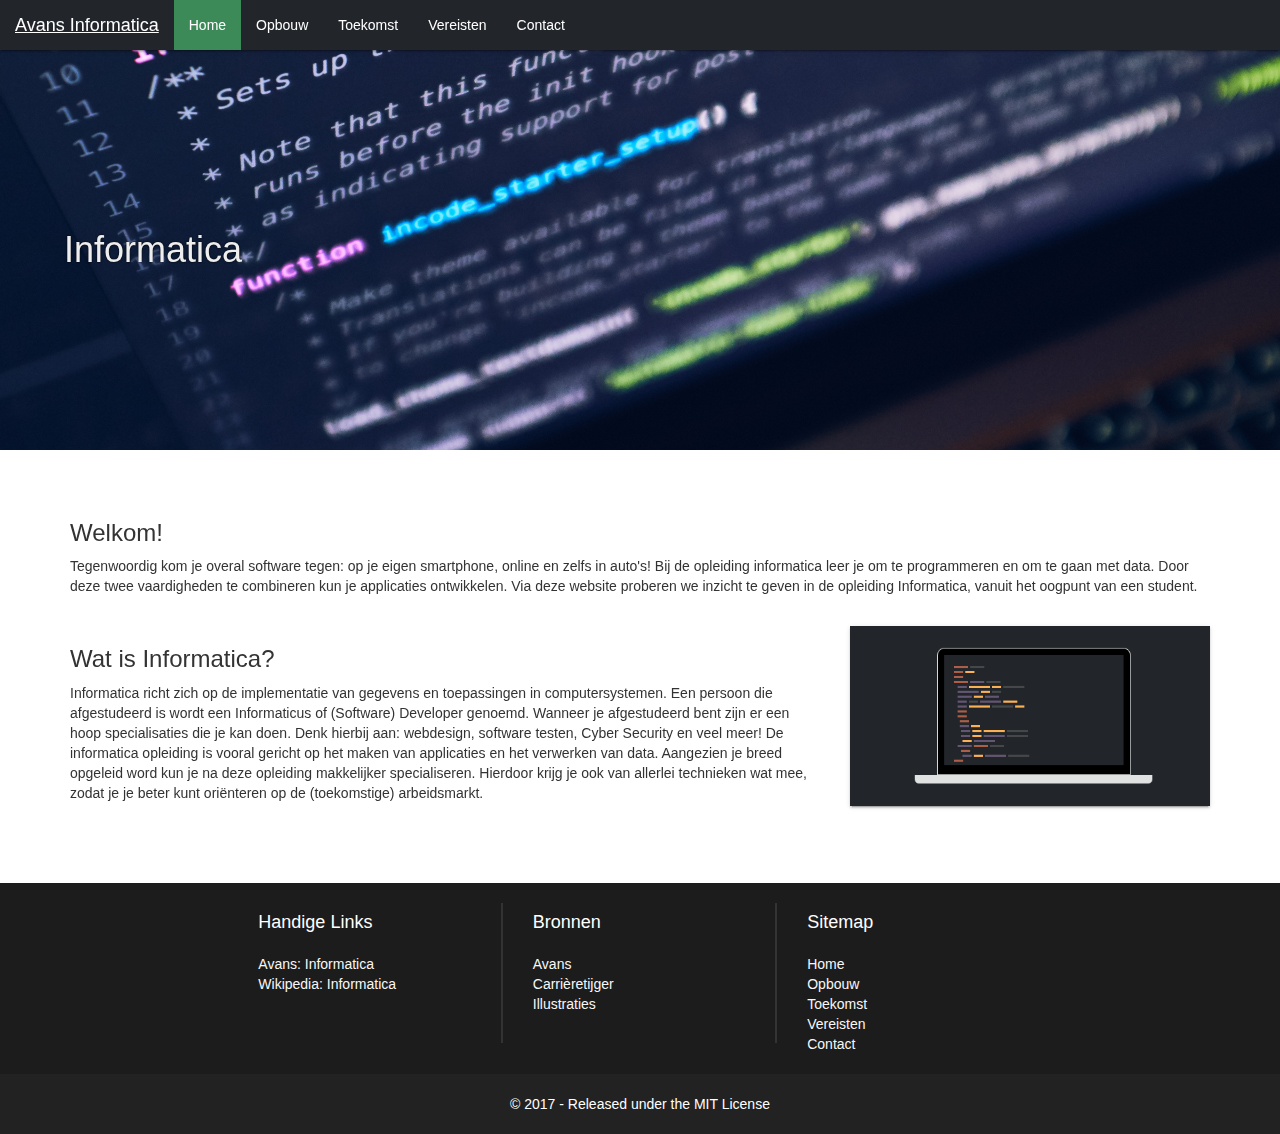
<file: index.html>
<!DOCTYPE html>
<html lang="nl">

<head>

	<!-- Meta Tags -->
	<title>Home</title>
	<meta name="viewport" content="width=device-width, initial-scale=1">

	<!-- Stylesheets -->
	<link rel="stylesheet" type="text/css" href="css/bootstrap.min.css">
	<link rel="stylesheet" type="text/css" href="css/style.css">
	<link rel="stylesheet" href="css/lightbox.css" rel="stylesheet">

</head>

<body>

	<!-- Navigation Bar -->
	<nav class="navbar navbar-default navbar-fixed-top">
		<div class="container-fluid">

			<div class="navbar-header">
				<button type="button" class="navbar-toggle collapsed" data-toggle="collapse" data-target="#mobile-nav" aria-expanded="false">
					 <span class="sr-only">Toggle navigation</span>
					 <span class="icon-bar"></span>
					 <span class="icon-bar"></span>
					 <span class="icon-bar"></span>
				 </button>
				<a class="navbar-brand" href="index.html">Avans Informatica</a>
			</div>

			<div class="collapse navbar-collapse" id="mobile-nav">
				<ul class="nav navbar-nav">
					<li class="active"><a href="index.html">Home</a></li>
					<li><a href="opbouw.html">Opbouw</a></li>
					<li><a href="toekomst.html">Toekomst</a></li>
					<li><a href="vereisten.html">Vereisten</a></li>
					<li><a href="contact.html">Contact</a></li>
				</ul>
			</div>

		</div>
	</nav>

	<!-- Main Website -->
	<main>

		<!-- Banner -->
		<header class="banner">
			<span class="background"></span>
			<h1>Informatica</h1>
		</header>

		<div class="container">
			<div class="row">
				<div class="col-lg-12 col-md-12 col-xs-12">
					<h3>Welkom!</h3>
					<p>
						Tegenwoordig kom je overal software tegen: op je eigen smartphone, online en zelfs in auto's! Bij de opleiding informatica leer je om te programmeren en om te gaan met data. Door deze twee vaardigheden te combineren kun je applicaties ontwikkelen.
						Via deze website proberen we inzicht te geven in de opleiding Informatica, vanuit het oogpunt van een student.
					</p>
				</div>
			</div>

			<div class="row">
				<div class="col-lg-8 col-md-8 col-sm-12">
					<h3>Wat is Informatica?</h3>
					<p>
						Informatica richt zich op de implementatie van gegevens en toepassingen in computersystemen. Een persoon die afgestudeerd is wordt een Informaticus of (Software) Developer genoemd. Wanneer je afgestudeerd bent zijn er een hoop
						specialisaties die je kan doen. Denk hierbij aan: webdesign, software testen, Cyber Security en veel meer!
						De informatica opleiding is vooral gericht op het maken van applicaties en het verwerken van data.
						Aangezien je breed opgeleid word kun je na deze opleiding makkelijker specialiseren. Hierdoor krijg je ook van allerlei technieken wat mee, zodat je je beter kunt  oriënteren op de (toekomstige) arbeidsmarkt.
					</p>
				</div>
				<div class="col-lg-4 col-md-4 col-sm-12">
					<a href="img/laptop-code.png" data-lightbox="image-home">
						<img src="img/laptop-code.png" class="img-responsive center-block light-shadow" alt="Laptop">
					</a>
				</div>
			</div>

		</div>
	</main>

	<!-- Footer -->
	<footer>
		<div class="footer-top">
			<div class="container-fluid">
				<div class="row">
					<div class=" col-lg-8 col-lg-offset-2">
						<div class="col-sm-4">
							<div class="footer-col-item">
								<h4>Handige Links</h4>
								<ul>
									<li><a href="http://www.avans.nl/opleidingen/opleidingzoeker/informatica-breda-voltijd-bachelor/introductie">Avans: Informatica</a></li>
									<li><a href="https://nl.wikipedia.org/wiki/Informatica">Wikipedia: Informatica</a></li>
								</ul>
							</div>
						</div>
						<div class="col-sm-4">
							<div class="footer-col-item">
								<h4>Bronnen</h4>
								<ul>
									<li><a href="http://avans.nl" target="_blank">Avans</a></li>
									<li><a href="http://www.carrieretijger.nl/opleiding/techniek/ict/informatica" target="_blank">Carri&egrave;retijger</a></li>
									<li><a href="https://codepen.io/marc0tjevp/pens/public/" target="_blank">Illustraties</a></li>
								</ul>
							</div>
						</div>
						<div class="col-sm-4">
							<div class="footer-col-item">
								<h4>Sitemap</h4>
								<ul>
									<li><a href="index.html">Home</a></li>
									<li><a href="opbouw.html">Opbouw</a></li>
									<li><a href="toekomst.html">Toekomst</a></li>
									<li><a href="vereisten.html">Vereisten</a></li>
									<li><a href="contact.html">Contact</a></li>
								</ul>
							</div>
						</div>
					</div>
				</div>
			</div>
		</div>
		<div class="footer-bottom">
			<div class="copyright-tag">&copy; 2017 - Released under the <a href="LICENSE">MIT License</a></div>
		</div>
	</footer>

	<!-- Javascript -->
	<script src="js/jquery.js"></script>
	<script src="js/bootstrap.min.js"></script>
	<script src="js/init.js"></script>
	<script src="js/lightbox.js"></script>

</body>

</html>
</file>
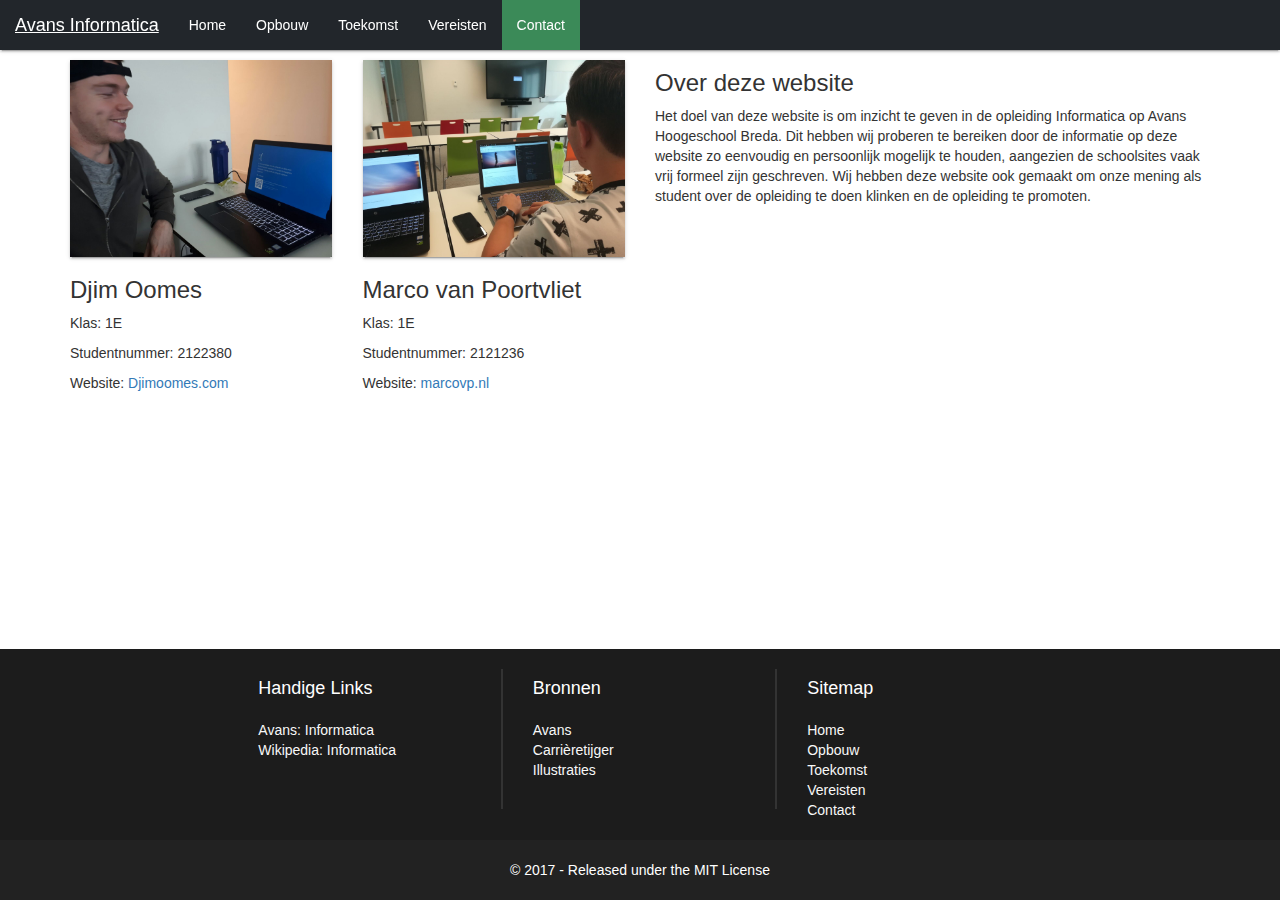
<file: contact.html>
<!DOCTYPE html>
<html lang="nl">

<head>

	<!-- Meta Tags -->
	<title>Contact</title>
	<meta name="viewport" content="width=device-width, initial-scale=1">

	<!-- Stylesheets -->
	<link rel="stylesheet" type="text/css" href="css/bootstrap.min.css">
	<link rel="stylesheet" type="text/css" href="css/style.css">
	<link href="css/lightbox.css" rel="stylesheet">

</head>

<body>

	<!-- Navigation Bar -->
	<nav class="navbar navbar-default navbar-fixed-top">
		<div class="container-fluid">

			<div class="navbar-header">
				<button type="button" class="navbar-toggle collapsed" data-toggle="collapse" data-target="#mobile-nav" aria-expanded="false">
            <span class="sr-only">Toggle navigation</span>
            <span class="icon-bar"></span>
            <span class="icon-bar"></span>
            <span class="icon-bar"></span>
          </button>
				<a class="navbar-brand" href="index.html">Avans Informatica</a>
			</div>

			<div class="collapse navbar-collapse" id="mobile-nav">
				<ul class="nav navbar-nav">
					<li><a href="index.html">Home</a></li>
					<li><a href="opbouw.html">Opbouw</a></li>
					<li><a href="toekomst.html">Toekomst</a></li>
					<li><a href="vereisten.html">Vereisten</a></li>
					<li class="active"><a href="contact.html">Contact</a></li>
				</ul>
			</div>

		</div>
	</nav>

	<!-- Main Website -->
	<main>
		<div class="container">

			<div class="row">
				<div class="col-lg-3 col-md-3 col-xs-6">
					<a href="img/djim.jpeg" data-lightbox="image-contact">
						<img src="img/djim.jpeg" class="img-responsive img-contact light-shadow" alt="Djim Oomes">
					</a>
					<h3>Djim Oomes</h3>
					<p>Klas: 1E </p>
					<p>Studentnummer: 2122380</p>
					<p>Website: <a href="http://djimoomes.com">Djimoomes.com</a></p>
				</div>

				<div class="col-lg-3 col-md-3 col-xs-6">
					<a href="img/marco.jpg" data-lightbox="image-contact">
						<img src="img/marco.jpg" class="img-responsive img-contact light-shadow" alt="Marco van Poortvliet">
					</a>
					<h3>Marco van Poortvliet</h3>
					<p>Klas: 1E </p>
					<p>Studentnummer: 2121236</p>
					<p>Website: <a href="https://marcovp.nl">marcovp.nl</a></p>
				</div>

				<div class="col-lg-6 col-md-6 col-xs-12">
					<h3>Over deze website</h3>
					<p>
						Het doel van deze website is om inzicht te geven in de opleiding Informatica op Avans Hoogeschool Breda.
						Dit hebben wij proberen te bereiken door de informatie op deze website zo eenvoudig en persoonlijk mogelijk te houden, aangezien de schoolsites vaak vrij formeel zijn geschreven.
						Wij hebben deze website ook gemaakt om onze mening als student over de opleiding te doen klinken en de opleiding te promoten.
					</p>
				</div>

			</div>

		</div>
	</main>

	<!-- Footer -->
	<footer>
		<div class="footer-top">
			<div class="container-fluid">
				<div class="row">
					<div class=" col-lg-8 col-lg-offset-2">
						<div class="col-sm-4">
							<div class="footer-col-item">
								<h4>Handige Links</h4>
								<ul>
									<li><a href="http://www.avans.nl/opleidingen/opleidingzoeker/informatica-breda-voltijd-bachelor/introductie">Avans: Informatica</a></li>
									<li><a href="https://nl.wikipedia.org/wiki/Informatica">Wikipedia: Informatica</a></li>
								</ul>
							</div>
						</div>
						<div class="col-sm-4">
							<div class="footer-col-item">
								<h4>Bronnen</h4>
								<ul>
									<li><a href="http://avans.nl" target="_blank">Avans</a></li>
									<li><a href="http://www.carrieretijger.nl/opleiding/techniek/ict/informatica" target="_blank">Carri&egrave;retijger</a></li>
									<li><a href="https://codepen.io/marc0tjevp/pens/public/" target="_blank">Illustraties</a></li>
								</ul>
							</div>
						</div>
						<div class="col-sm-4">
							<div class="footer-col-item">
								<h4>Sitemap</h4>
								<ul>
									<li><a href="index.html">Home</a></li>
									<li><a href="opbouw.html">Opbouw</a></li>
									<li><a href="toekomst.html">Toekomst</a></li>
									<li><a href="vereisten.html">Vereisten</a></li>
									<li><a href="contact.html">Contact</a></li>
								</ul>
							</div>
						</div>
					</div>
				</div>
			</div>
		</div>
		<div class="footer-bottom">
			<div class="copyright-tag">&copy; 2017 - Released under the <a href="LICENSE">MIT License</a></div>
		</div>
	</footer>

	<!-- Javascript -->
	<script src="js/jquery.js"></script>
	<script src="js/bootstrap.min.js"></script>
	<script src="js/lightbox.js"></script>

</body>

</html>
</file>
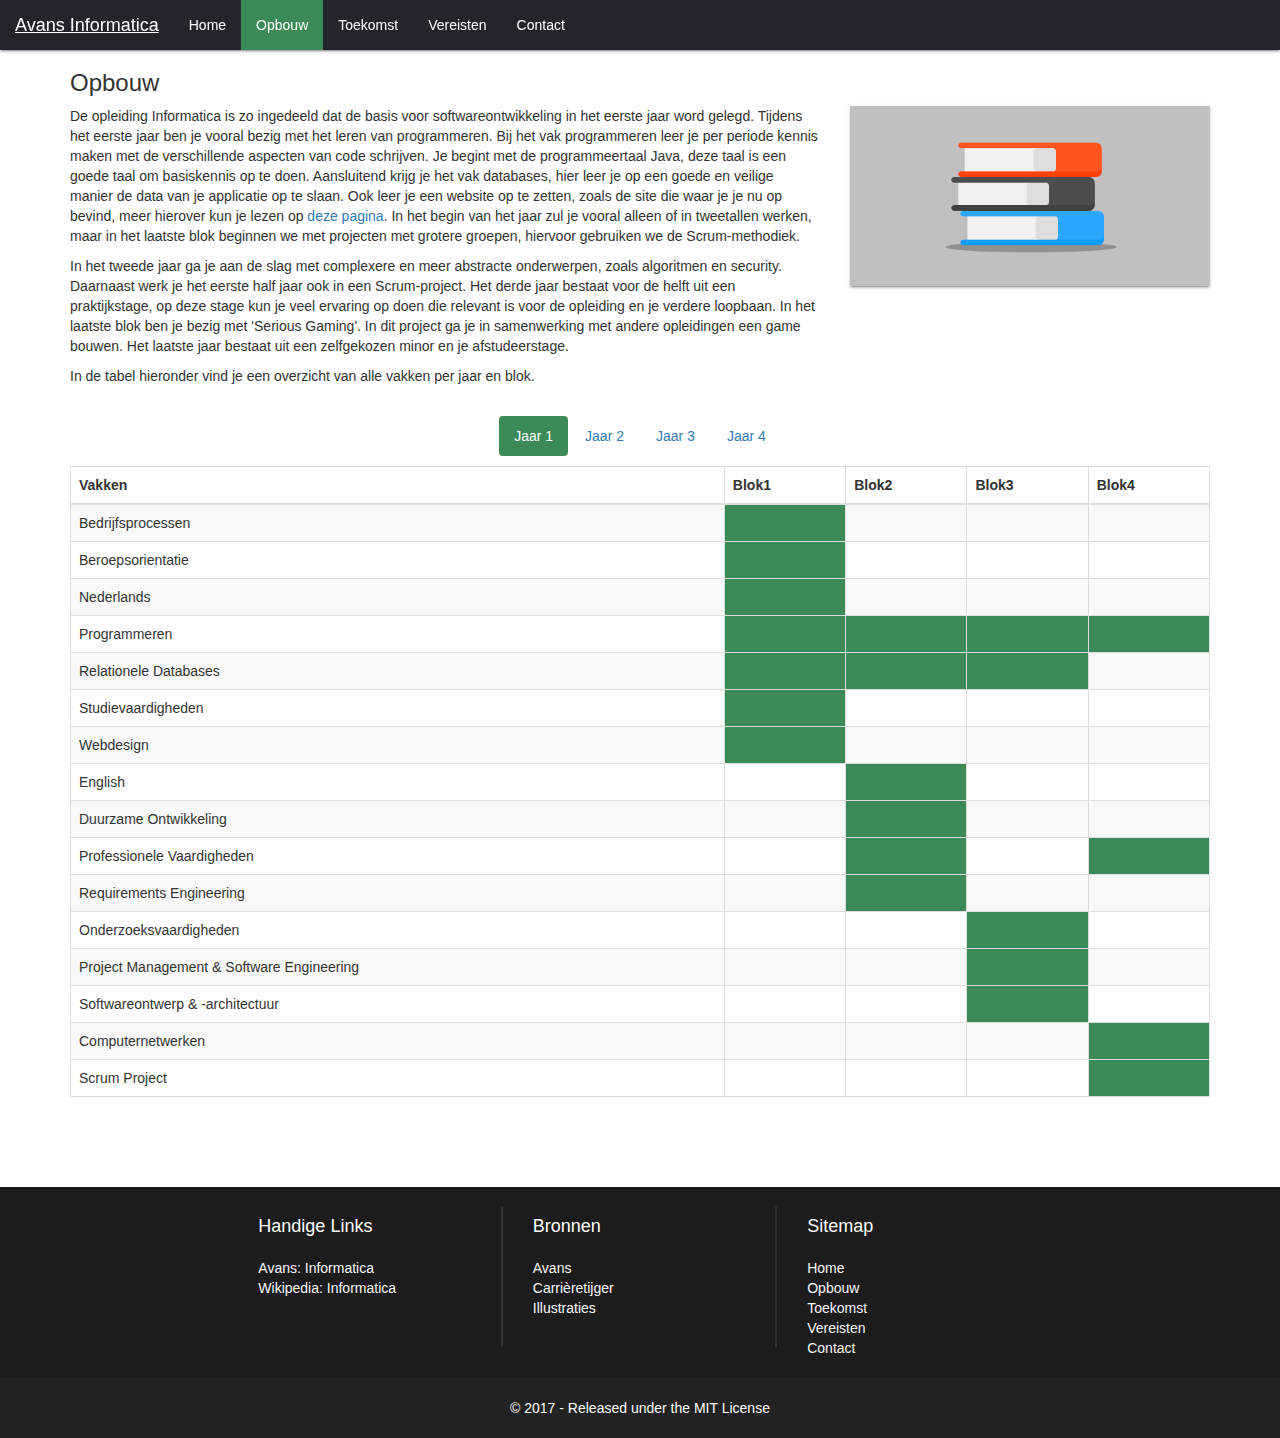
<file: opbouw.html>
<!DOCTYPE html>
<html lang="nl">

<head>

	<!-- Meta Tags -->
	<title>Opbouw</title>
	<meta name="viewport" content="width=device-width, initial-scale=1">

	<!-- Stylesheets -->
	<link rel="stylesheet" type="text/css" href="css/bootstrap.min.css">
	<link rel="stylesheet" type="text/css" href="css/style.css">
	<link href="css/lightbox.css" rel="stylesheet">

</head>

<body>

	<!-- Navigation Bar -->
	<nav class="navbar navbar-default navbar-fixed-top">
		<div class="container-fluid">

			<div class="navbar-header">
				<button type="button" class="navbar-toggle collapsed" data-toggle="collapse" data-target="#mobile-nav" aria-expanded="false">
            <span class="sr-only">Toggle navigation</span>
            <span class="icon-bar"></span>
            <span class="icon-bar"></span>
            <span class="icon-bar"></span>
          </button>
				<a class="navbar-brand" href="index.html">Avans Informatica</a>
			</div>

			<div class="collapse navbar-collapse" id="mobile-nav">
				<ul class="nav navbar-nav">
					<li><a href="index.html">Home</a></li>
					<li class="active"><a href="opbouw.html">Opbouw</a></li>
					<li><a href="toekomst.html">Toekomst</a></li>
					<li><a href="vereisten.html">Vereisten</a></li>
					<li><a href="contact.html">Contact</a></li>
				</ul>

			</div>
		</div>
	</nav>

	<!-- Main Website -->
	<main>
		<div class="container">

			<div class="row">

				<div class="col-lg-12 col-md-12 col-sm-12">
					<h3>Opbouw</h3>
				</div>

				<div class="col-lg-8 col-md-8 col-sm-12">
					<p>
						De opleiding Informatica is zo ingedeeld dat de basis voor softwareontwikkeling in het eerste jaar word gelegd. Tijdens het eerste jaar ben je vooral bezig met het leren van programmeren. Bij het vak programmeren leer je per periode kennis maken met de
						verschillende aspecten van code schrijven. Je begint met de programmeertaal Java, deze taal is een goede taal om basiskennis op te doen. Aansluitend krijg je het vak databases, hier leer je op een goede en veilige manier de data van je applicatie
						op te slaan. Ook leer je een website op te zetten, zoals de site die waar je je nu op bevind, meer hierover kun je lezen op <a href="contact.html">deze pagina</a>. In het begin van het jaar zul je vooral alleen of in tweetallen werken, maar
						in het laatste blok beginnen we met projecten met grotere groepen, hiervoor gebruiken we de Scrum-methodiek.
					</p>
					<p>
						In het tweede jaar ga je aan de slag met complexere en meer abstracte onderwerpen, zoals algoritmen en security. Daarnaast werk je het eerste half jaar ook in een Scrum-project. Het derde jaar bestaat voor de helft uit een praktijkstage, op deze stage
						kun je veel ervaring op doen die relevant is voor de opleiding en je verdere loopbaan. In het laatste blok ben je bezig met 'Serious Gaming'. In dit project ga je in samenwerking met andere opleidingen een game bouwen. Het laatste jaar bestaat uit
						een zelfgekozen minor en je afstudeerstage.
					</p>
					<p>
						In de tabel hieronder vind je een overzicht van alle vakken per jaar en blok.
					</p>
				</div>

				<div class="col-lg-4 col-md-4 col-sm-12">
					<a href="img/books.png" data-lightbox="image-home">
						<img src="img/books.png" class="img-responsive center-block light-shadow" alt="Boeken">
					</a>
				</div>

			</div>

			<div class="row">
					<div class="col-lg-12 col-md-12 col-sm-12">
						<ul class="nav nav-pills center-pills">
							<li class="active"><a data-toggle="pill" href="#year1">Jaar 1</a></li>
							<li><a data-toggle="pill" href="#year2">Jaar 2</a></li>
							<li><a data-toggle="pill" href="#year3">Jaar 3</a></li>
							<li><a data-toggle="pill" href="#year4">Jaar 4</a></li>
						</ul>
					</div>

					<div class="col-lg-12 col-md-12 col-sm-12">
						<div class="tab-content">
							<div id="year1" class="tab-pane fade in active">
								<table class="table table-bordered table-striped">
									<thead>
										<tr>
											<th>Vakken</th>
											<th>Blok1</th>
											<th>Blok2</th>
											<th>Blok3</th>
											<th>Blok4</th>
										</tr>
									</thead>
									<tbody>
										<tr>
											<td>Bedrijfsprocessen</td>
											<td bgcolor="#3b8a58"></td>
											<td></td>
											<td></td>
											<td></td>
										</tr>
										<tr>
											<td>Beroepsorientatie</td>
											<td bgcolor="#3b8a58"></td>
											<td></td>
											<td></td>
											<td></td>
										</tr>
										<tr>
											<td>Nederlands</td>
											<td bgcolor="#3b8a58"></td>
											<td></td>
											<td></td>
											<td></td>
										</tr>
										<tr>
											<td>Programmeren</td>
											<td bgcolor="#3b8a58"></td>
											<td bgcolor="#3b8a58"></td>
											<td bgcolor="#3b8a58"></td>
											<td bgcolor="#3b8a58"></td>
										</tr>
										<tr>
											<td>Relationele Databases</td>
											<td bgcolor="#3b8a58"></td>
											<td bgcolor="#3b8a58"></td>
											<td bgcolor="#3b8a58"></td>
											<td></td>
										</tr>
										<tr>
											<td>Studievaardigheden</td>
											<td bgcolor="#3b8a58"></td>
											<td></td>
											<td></td>
											<td></td>
										</tr>
										<tr>
											<td>Webdesign</td>
											<td bgcolor="#3b8a58"></td>
											<td></td>
											<td></td>
											<td></td>
										</tr>
										<tr>
											<td>English</td>
											<td></td>
											<td bgcolor="#3b8a58"></td>
											<td></td>
											<td></td>
										</tr>
										<tr>
											<td>Duurzame Ontwikkeling</td>
											<td></td>
											<td bgcolor="#3b8a58"></td>
											<td></td>
											<td></td>
										</tr>
										<tr>
											<td>Professionele Vaardigheden</td>
											<td></td>
											<td bgcolor="#3b8a58"></td>
											<td></td>
											<td bgcolor="#3b8a58"></td>
										</tr>
										<tr>
											<td>Requirements Engineering</td>
											<td></td>
											<td bgcolor="#3b8a58"></td>
											<td></td>
											<td></td>
										</tr>
										<tr>
											<td>Onderzoeksvaardigheden</td>
											<td></td>
											<td></td>
											<td bgcolor="#3b8a58"></td>
											<td></td>
										</tr>
										<tr>
											<td>Project Management &amp; Software Engineering</td>
											<td></td>
											<td></td>
											<td bgcolor="#3b8a58"></td>
											<td></td>
										</tr>
										<tr>
											<td>Softwareontwerp &amp; -architectuur</td>
											<td></td>
											<td></td>
											<td bgcolor="#3b8a58"></td>
											<td></td>
										</tr>
										<tr>
											<td>Computernetwerken</td>
											<td></td>
											<td></td>
											<td></td>
											<td bgcolor="#3b8a58"></td>
										</tr>
										<tr>
											<td>Scrum Project</td>
											<td></td>
											<td></td>
											<td></td>
											<td bgcolor="#3b8a58"></td>
										</tr>
									</tbody>
								</table>
							</div>
							<div id="year2" class="tab-pane fade">
								<table class="table table-bordered table-striped">
									<thead>
										<tr>
											<th>Vakken</th>
											<th>Blok1</th>
											<th>Blok2</th>
											<th>Blok3</th>
											<th>Blok4</th>
										</tr>
									</thead>
									<tbody>
										<tr>
											<td>User Experience</td>
											<td bgcolor="#3b8a58"></td>
											<td></td>
											<td></td>
											<td></td>
										</tr>
										<tr>
											<td>Scrum Project</td>
											<td bgcolor="#3b8a58"></td>
											<td bgcolor="#3b8a58"></td>
											<td></td>
											<td></td>
										</tr>
										<tr>
											<td>Server-side webdevelopment(ASP.net)</td>
											<td bgcolor="#3b8a58"></td>
											<td></td>
											<td></td>
											<td></td>
										</tr>
										<tr>
											<td>Algoritmen &amp; Datastructuren</td>
											<td></td>
											<td bgcolor="#3b8a58"></td>
											<td></td>
											<td></td>
										</tr>
										<tr>
											<td>Client-side webdevelopment (javascript)</td>
											<td></td>
											<td bgcolor="#3b8a58"></td>
											<td></td>
											<td></td>
										</tr>
										<tr>
											<td>Big data/Machine learning</td>
											<td></td>
											<td></td>
											<td bgcolor="#3b8a58"></td>
											<td></td>
										</tr>
										<tr>
											<td>Business intelligence</td>
											<td></td>
											<td></td>
											<td bgcolor="#3b8a58"></td>
											<td></td>
										</tr>
										<tr>
											<td>Security</td>
											<td></td>
											<td></td>
											<td></td>
											<td bgcolor="#3b8a58"></td>
										</tr>
										<tr>
											<td>Computernetwerken</td>
											<td></td>
											<td></td>
											<td></td>
											<td bgcolor="#3b8a58"></td>
										</tr>
										<tr>
											<td>Professionele vaardigheden</td>
											<td></td>
											<td></td>
											<td></td>
											<td bgcolor="#3b8a58"></td>
										</tr>
									</tbody>
								</table>
							</div>
							<div id="year3" class="tab-pane fade">
								<table class="table table-bordered table-striped">
									<thead>
										<tr>
											<th>Vakken</th>
											<th>Blok1</th>
											<th>Blok2</th>
											<th>Blok3</th>
											<th>Blok4</th>
										</tr>
									</thead>
									<tbody>
										<tr>
											<td>Praktijkstage</td>
											<td bgcolor="#3b8a58"></td>
											<td bgcolor="#3b8a58"></td>
											<td></td>
											<td></td>
										</tr>
										<tr>
											<td>Professionele vaardigheden</td>
											<td></td>
											<td></td>
											<td bgcolor="#3b8a58"></td>
											<td></td>
										</tr>
										<tr>
											<td>Security</td>
											<td></td>
											<td></td>
											<td bgcolor="#3b8a58"></td>
											<td></td>
										</tr>
										<tr>
											<td>Software architectuur</td>
											<td></td>
											<td></td>
											<td bgcolor="#3b8a58"></td>
											<td></td>
										</tr>
										<tr>
											<td>Artificial intelligence</td>
											<td></td>
											<td></td>
											<td></td>
											<td bgcolor="#3b8a58"></td>
										</tr>
										<tr>
											<td>Serious Gaming</td>
											<td></td>
											<td></td>
											<td></td>
											<td bgcolor="#3b8a58"></td>
										</tr>
										<tr>
											<td>Solution architecture</td>
											<td></td>
											<td></td>
											<td></td>
											<td bgcolor="#3b8a58"></td>
										</tr>
										<tr>
											<td>User Experience</td>
											<td></td>
											<td></td>
											<td></td>
											<td bgcolor="#3b8a58"></td>
										</tr>
									</tbody>
								</table>
							</div>
							<div id="year4" class="tab-pane fade">
								<table class="table table-bordered table-striped">
									<thead>
										<tr>
											<th>Vakken</th>
											<th>Blok1</th>
											<th>Blok2</th>
											<th>Blok3</th>
											<th>Blok4</th>
										</tr>
									</thead>
									<tbody>
										<tr>
											<td>Minor</td>
											<td bgcolor="#3b8a58"></td>
											<td bgcolor="#3b8a58"></td>
											<td></td>
											<td></td>
										</tr>
										<tr>
											<td>Afstudeer Stage</td>
											<td></td>
											<td></td>
											<td bgcolor="#3b8a58"></td>
											<td bgcolor="#3b8a58"></td>
										</tr>
									</tbody>
								</table>
							</div>
						</div>
					</div>
				</div>
			</div>
		</div>
	</main>

	<!-- Footer -->
	<footer>
		<div class="footer-top">
			<div class="container-fluid">
				<div class="row">
					<div class=" col-lg-8 col-lg-offset-2">
						<div class="col-sm-4">
							<div class="footer-col-item">
								<h4>Handige Links</h4>
								<ul>
									<li><a href="http://www.avans.nl/opleidingen/opleidingzoeker/informatica-breda-voltijd-bachelor/introductie">Avans: Informatica</a></li>
									<li><a href="https://nl.wikipedia.org/wiki/Informatica">Wikipedia: Informatica</a></li>
								</ul>
							</div>
						</div>
						<div class="col-sm-4">
							<div class="footer-col-item">
								<h4>Bronnen</h4>
								<ul>
									<li><a href="http://avans.nl" target="_blank">Avans</a></li>
									<li><a href="http://www.carrieretijger.nl/opleiding/techniek/ict/informatica" target="_blank">Carri&egrave;retijger</a></li>
									<li><a href="https://codepen.io/marc0tjevp/pens/public/" target="_blank">Illustraties</a></li>
								</ul>
							</div>
						</div>
						<div class="col-sm-4">
							<div class="footer-col-item">
								<h4>Sitemap</h4>
								<ul>
									<li><a href="index.html">Home</a></li>
									<li><a href="opbouw.html">Opbouw</a></li>
									<li><a href="toekomst.html">Toekomst</a></li>
									<li><a href="vereisten.html">Vereisten</a></li>
									<li><a href="contact.html">Contact</a></li>
								</ul>
							</div>
						</div>
					</div>
				</div>
			</div>
		</div>
		<div class="footer-bottom">
			<div class="copyright-tag">&copy; 2017 - Released under the <a href="LICENSE">MIT License</a></div>
		</div>
	</footer>

	<!-- Javascript -->
	<script src="js/jquery.js"></script>
	<script src="js/bootstrap.min.js"></script>
	<script src="js/lightbox.js"></script>

</body>

</html>
</file>
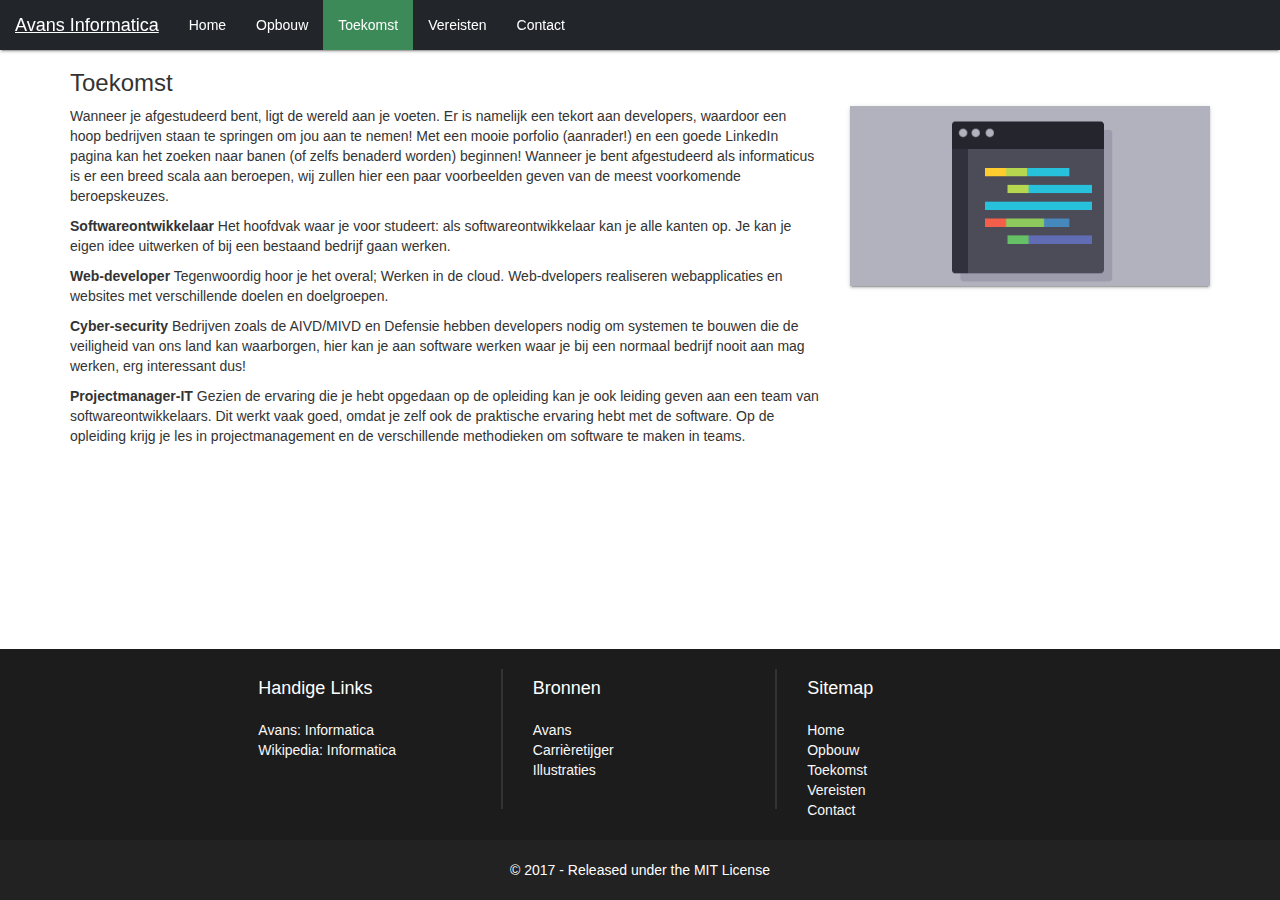
<file: toekomst.html>
<!DOCTYPE html>
<html lang="nl">

<head>

	<!-- Meta Tags -->
	<title>Toekomst</title>
	<meta name="viewport" content="width=device-width, initial-scale=1">

	<!-- Stylesheets -->
	<link rel="stylesheet" type="text/css" href="css/bootstrap.min.css">
	<link rel="stylesheet" type="text/css" href="css/style.css">
	<link href="css/lightbox.css" rel="stylesheet">

</head>

<body>

	<!-- Navigation Bar -->
	<nav class="navbar navbar-default navbar-fixed-top">
		<div class="container-fluid">

			<div class="navbar-header">
				<button type="button" class="navbar-toggle collapsed" data-toggle="collapse" data-target="#mobile-nav" aria-expanded="false">
            <span class="sr-only">Toggle navigation</span>
            <span class="icon-bar"></span>
            <span class="icon-bar"></span>
            <span class="icon-bar"></span>
          </button>
				<a class="navbar-brand" href="index.html">Avans Informatica</a>
			</div>

			<div class="collapse navbar-collapse" id="mobile-nav">
				<ul class="nav navbar-nav">
					<li><a href="index.html">Home</a></li>
					<li><a href="opbouw.html">Opbouw</a></li>
					<li class="active"><a href="toekomst.html">Toekomst</a></li>
					<li><a href="vereisten.html">Vereisten</a></li>
					<li><a href="contact.html">Contact</a></li>
				</ul>

			</div>
		</div>
	</nav>

	<!-- Main Website -->
	<main>
		<div class="container">
			<div class="row">

				<div class="col-lg-12 col-md-12 col-sm-12">
					<h3>Toekomst</h3>
				</div>

				<div class="col-lg-8 col-md-8 col-sm-12">
					<p>
						Wanneer je afgestudeerd bent, ligt de wereld aan je voeten. Er is namelijk een tekort aan developers, waardoor een hoop bedrijven staan te springen om jou aan te nemen!
						Met een mooie porfolio (aanrader!) en een goede LinkedIn pagina kan het zoeken naar banen (of zelfs benaderd worden) beginnen!  Wanneer je bent afgestudeerd als informaticus is er een breed scala aan beroepen, wij zullen hier een paar voorbeelden geven van de meest voorkomende beroepskeuzes.
					</p>
					<p>
						<b>Softwareontwikkelaar</b> Het hoofdvak waar je voor studeert: als softwareontwikkelaar kan je alle kanten op. Je kan je eigen idee uitwerken of bij een bestaand bedrijf gaan werken.
					</p>
					<p>
						<b>Web-developer</b> Tegenwoordig hoor je het overal; Werken in de cloud. Web-dvelopers realiseren webapplicaties en websites met verschillende doelen en doelgroepen.
					</p>
					<p>
						<b>Cyber-security</b> Bedrijven zoals de AIVD/MIVD en Defensie hebben developers nodig om systemen te bouwen die de veiligheid van ons land kan waarborgen, hier kan je aan software werken waar je bij een normaal bedrijf nooit aan mag werken, erg
						interessant dus!
					</p>
					<p>
						<b>Projectmanager-IT</b> Gezien de ervaring die je hebt opgedaan op de opleiding kan je ook leiding geven aan een team van softwareontwikkelaars. Dit werkt vaak goed, omdat je zelf ook de praktische ervaring hebt met de software. Op de opleiding krijg je les in projectmanagement en de verschillende methodieken om software te maken in teams.
					</p>
					<p>

					</p>
				</div>

				<div class="col-lg-4 col-md-4 col-sm-12">
					<a href="img/editor.png" data-lightbox="image-home">
						<img src="img/editor.png" class="img-responsive center-block light-shadow" alt="Editor">
					</a>
				</div>

			</div>
		</div>
	</main>

	<!-- Footer -->
	<footer>
		<div class="footer-top">
			<div class="container-fluid">
				<div class="row">
					<div class=" col-lg-8 col-lg-offset-2">
						<div class="col-sm-4">
							<div class="footer-col-item">
								<h4>Handige Links</h4>
								<ul>
									<li><a href="http://www.avans.nl/opleidingen/opleidingzoeker/informatica-breda-voltijd-bachelor/introductie">Avans: Informatica</a></li>
									<li><a href="https://nl.wikipedia.org/wiki/Informatica">Wikipedia: Informatica</a></li>
								</ul>
							</div>
						</div>
						<div class="col-sm-4">
							<div class="footer-col-item">
								<h4>Bronnen</h4>
								<ul>
									<li><a href="http://avans.nl" target="_blank">Avans</a></li>
									<li><a href="http://www.carrieretijger.nl/opleiding/techniek/ict/informatica" target="_blank">Carri&egrave;retijger</a></li>
									<li><a href="https://codepen.io/marc0tjevp/pens/public/" target="_blank">Illustraties</a></li>
								</ul>
							</div>
						</div>
						<div class="col-sm-4">
							<div class="footer-col-item">
								<h4>Sitemap</h4>
								<ul>
									<li><a href="index.html">Home</a></li>
									<li><a href="opbouw.html">Opbouw</a></li>
									<li><a href="toekomst.html">Toekomst</a></li>
									<li><a href="vereisten.html">Vereisten</a></li>
									<li><a href="contact.html">Contact</a></li>
								</ul>
							</div>
						</div>
					</div>
				</div>
			</div>
		</div>
		<div class="footer-bottom">
			<div class="copyright-tag">&copy; 2017 - Released under the <a href="LICENSE">MIT License</a></div>
		</div>
	</footer>

	<!-- Javascript -->
	<script src="js/jquery.js"></script>
	<script src="js/bootstrap.min.js"></script>
	<script src="js/lightbox.js"></script>

</body>

</html>
</file>
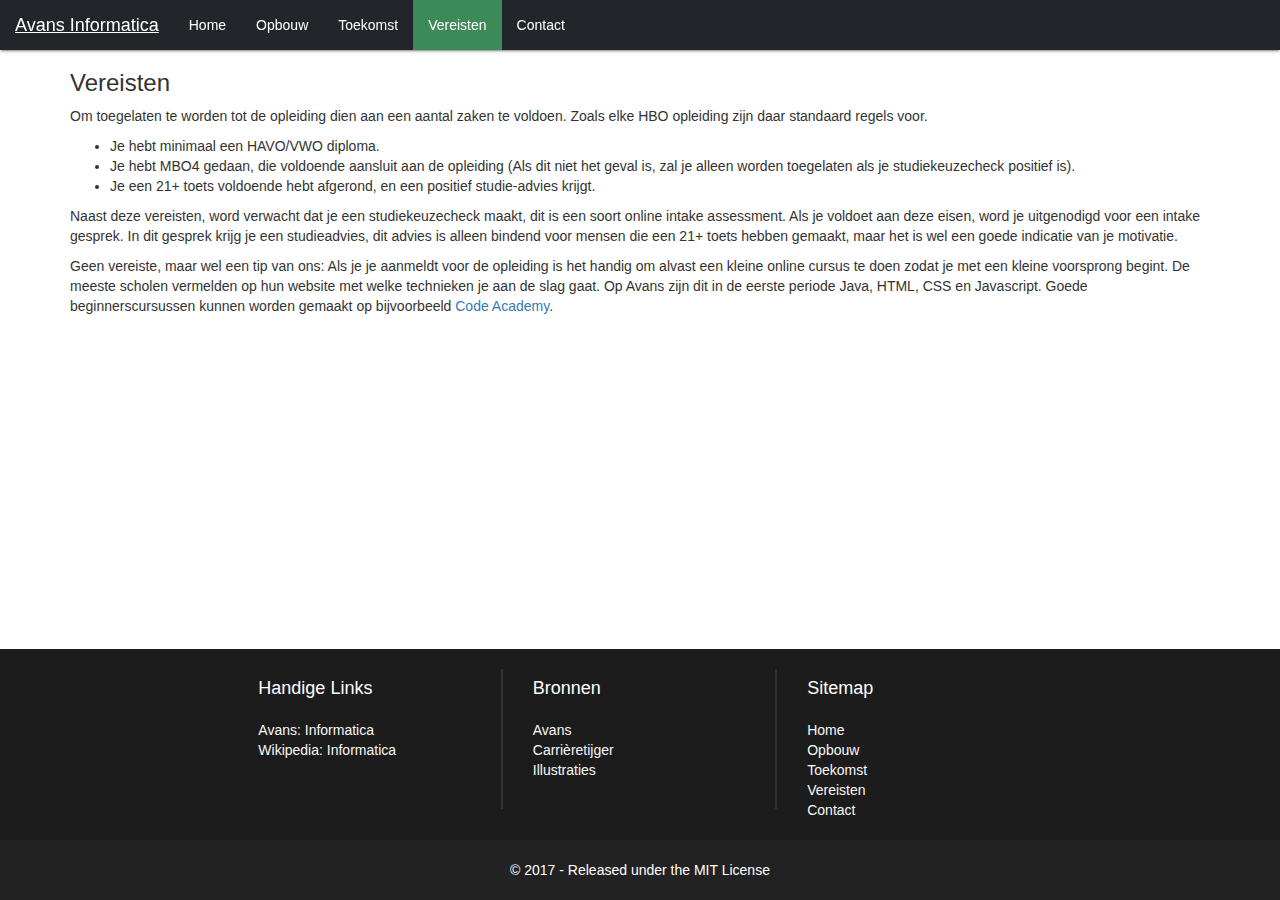
<file: vereisten.html>
<!DOCTYPE html>
<html lang="nl">

<head>

	<!-- Meta Tags -->
	<title>Vereisten</title>
	<meta name="viewport" content="width=device-width, initial-scale=1">

	<!-- Stylesheets -->
	<link rel="stylesheet" type="text/css" href="css/bootstrap.min.css">
	<link rel="stylesheet" type="text/css" href="css/style.css">

</head>

<body>

	<!-- Navigation Bar -->
	<nav class="navbar navbar-default navbar-fixed-top">
		<div class="container-fluid">

			<div class="navbar-header">
				<button type="button" class="navbar-toggle collapsed" data-toggle="collapse" data-target="#mobile-nav" aria-expanded="false">
            <span class="sr-only">Toggle navigation</span>
            <span class="icon-bar"></span>
            <span class="icon-bar"></span>
            <span class="icon-bar"></span>
          </button>
				<a class="navbar-brand" href="index.html">Avans Informatica</a>
			</div>

			<div class="collapse navbar-collapse" id="mobile-nav">
				<ul class="nav navbar-nav">
					<li><a href="index.html">Home</a></li>
					<li><a href="opbouw.html">Opbouw</a></li>
					<li><a href="toekomst.html">Toekomst</a></li>
					<li class="active"><a href="vereisten.html">Vereisten</a></li>
					<li><a href="contact.html">Contact</a></li>
				</ul>

			</div>
		</div>
	</nav>

	<!-- Main Website -->
	<main>
		<div class="container">
			<div class="row">

				<div class="col-lg-12 col-md-12 col-sm-12">
					<h3>Vereisten</h3>
				</div>

				<div class="col-lg-12 col-md-12 col-sm-12">
					<p>
						Om toegelaten te worden tot de opleiding dien aan een aantal zaken te voldoen. Zoals elke HBO opleiding zijn daar standaard regels voor.
					</p>

					<ul>
						<li>Je hebt minimaal een HAVO/VWO diploma.</li>
						<li>Je hebt MBO4 gedaan, die voldoende aansluit aan de opleiding (Als dit niet het geval is, zal je alleen worden toegelaten als je studiekeuzecheck positief is).</li>
						<li>Je een 21+ toets voldoende hebt afgerond, en een positief studie-advies krijgt.</li>
					</ul>

					<p>
						Naast deze vereisten, word verwacht dat je een studiekeuzecheck maakt, dit is een soort online intake assessment. Als je voldoet aan deze eisen, word je uitgenodigd voor een intake gesprek. In dit gesprek krijg je een studieadvies, dit advies is alleen
						bindend voor mensen die een 21+ toets hebben gemaakt, maar het is wel een goede indicatie van je motivatie.
					</p>
					<p>
						Geen vereiste, maar wel een tip van ons: Als je je aanmeldt voor de opleiding is het handig om alvast een kleine online cursus te doen zodat je met een kleine voorsprong begint. De meeste scholen vermelden op hun website met welke technieken je aan de slag gaat. Op Avans zijn dit in de eerste periode Java, HTML, CSS en Javascript. Goede beginnerscursussen kunnen worden gemaakt op bijvoorbeeld <a href="http://codeacademy.com" target="_blank">Code Academy</a>.
					</p>
				</div>

			</div>
		</div>
	</main>

	<!-- Footer -->
	<footer>
		<div class="footer-top">
			<div class="container-fluid">
				<div class="row">
					<div class=" col-lg-8 col-lg-offset-2">
						<div class="col-sm-4">
							<div class="footer-col-item">
								<h4>Handige Links</h4>
								<ul>
									<li><a href="http://www.avans.nl/opleidingen/opleidingzoeker/informatica-breda-voltijd-bachelor/introductie">Avans: Informatica</a></li>
									<li><a href="https://nl.wikipedia.org/wiki/Informatica">Wikipedia: Informatica</a></li>
								</ul>
							</div>
						</div>
						<div class="col-sm-4">
							<div class="footer-col-item">
								<h4>Bronnen</h4>
								<ul>
									<li><a href="http://avans.nl" target="_blank">Avans</a></li>
									<li><a href="http://www.carrieretijger.nl/opleiding/techniek/ict/informatica" target="_blank">Carri&egrave;retijger</a></li>
									<li><a href="https://codepen.io/marc0tjevp/pens/public/" target="_blank">Illustraties</a></li>
								</ul>
							</div>
						</div>
						<div class="col-sm-4">
							<div class="footer-col-item">
								<h4>Sitemap</h4>
								<ul>
									<li><a href="index.html">Home</a></li>
									<li><a href="opbouw.html">Opbouw</a></li>
									<li><a href="toekomst.html">Toekomst</a></li>
									<li><a href="vereisten.html">Vereisten</a></li>
									<li><a href="contact.html">Contact</a></li>
								</ul>
							</div>
						</div>
					</div>
				</div>
			</div>
		</div>
		<div class="footer-bottom">
			<div class="copyright-tag">&copy; 2017 - Released under the <a href="LICENSE">MIT License</a></div>
		</div>
	</footer>

	<!-- Javascript -->
	<script src="js/jquery.js"></script>
	<script src="js/bootstrap.min.js"></script>

</body>

</html>
</file>
<file: css/style.css>
html, body {
  height: 100%;
}

body {
  display: flex;
  flex-direction: column;
}

body.loaded {
  opacity: 1;
  transition: 1s opacity;
}

main {
  margin-bottom: 50px;
  margin-top: 50px;
  flex: 1 0 auto;
}

/* Banner */

.banner {
  position: relative;
  width: 100%;
  height: 40rem;
  padding: 0 5%;
  overflow: hidden;
  backface-visibility: hidden;
  margin-bottom: 50px;
}

.banner .background {
  width: 100%;
  height: 100%;
  position: absolute;
  left: 0;
  top: 0;
  z-index: -1;
  transform: translate3d(0, 0, 0) scale(1.25);
  background: black url('../img/header.jpg') no-repeat center center;
  background-size: cover;
}

.loaded .banner .background {
  transform: scale(1);
  transition: 6.5s transform;
}

.banner h1 {
  color: #EEE;
  margin: 0;
  line-height: 40rem;
  text-shadow: 0 0 .2rem black;
}

/* Navigation Bar */

.navbar {
  margin-bottom: 0px !important;
  border-radius: 0px !important;
  background-color: #22262B;
  box-shadow: 0 2px 2px 0 rgba(0, 0, 0, 0.14), 0 1px 5px 0 rgba(0, 0, 0, 0.12), 0 3px 1px -2px rgba(0, 0, 0, 0.2) !important;
  border: none;
}

.navbar-default .navbar-nav>li>a {
  color: #ffffff;
}

.navbar-default .navbar-nav>.active>a, .navbar-default .navbar-nav>.active>a:focus, .navbar-default .navbar-nav>.active>a:hover {
  color: #ffffff;
  background-color: #3b8a58;
}

.navbar-default .navbar-nav>li>a:focus, .navbar-default .navbar-nav>li>a:hover {
  color: #ffffff;
  background-color: #53a270;
}

.navbar-default .navbar-brand {
  color: #ffffff;
}

.navbar-default .navbar-brand:focus, .navbar-default .navbar-brand:hover {
  color: #fff;
  background-color: transparent;
  text-decoration: underline;
}

.navbar-default .navbar-toggle .icon-bar {
  background-color: #ffffff;
}

.navbar-default .navbar-collapse, .navbar-default .navbar-form {
  border-color: #53a270;
}

.navbar-toggle {
  border-radius: 2px;
}

.navbar-default .navbar-toggle {
  border: 0px;
}

.navbar-default .navbar-toggle:focus, .navbar-default .navbar-toggle:hover {
  background-color: #3b8a58;
}

/* Tabs */

.nav-pills {
  margin-bottom: 10px;
}

.nav-pills>li.active>a, .nav-pills>li.active>a:focus, .nav-pills>li.active>a:hover {
  color: #fff;
  background-color: #3b8a58;
}

.center-pills {
  display: flex;
  justify-content: center;
}

/* Spacing */

.container-index {
  padding-right: 50px;
  padding-left: 50px;
  margin-right: auto;
  margin-left: auto;
}

.row {
  margin-bottom: 20px;
}

.img-margin-bottom {
  margin-bottom: 20px;
}

.img-margin-top {
  margin-top: 20px;
}

.img-padding {
  margin-top: 20px;
  margin-bottom: 20px;
}

.img-contact {
  margin-top: 10px;
  max-height: 200px;
}

/* Shadows */

.light-shadow {
  box-shadow: 0 2px 2px 0 rgba(0, 0, 0, 0.14), 0 1px 5px 0 rgba(0, 0, 0, 0.12), 0 3px 1px -2px rgba(0, 0, 0, 0.2) !important;
}

.medium-shadow {
  box-shadow: 0 4px 8px 0 rgba(0, 0, 0, 0.2), 0 6px 20px 0 rgba(0, 0, 0, 0.19) !important;
}

.heavy-shadow {
  box-shadow: 0 2px 2px 0 rgba(0, 0, 0, 0.14), 0 1px 5px 0 rgba(0, 0, 0, 0.12), 0 3px 1px -2px rgba(0, 0, 0, 0.2) !important;
}

/* Markup */

.bold {
  font-weight: bold;
}

.italic {
  font-style: italic;
}

/* Footer */

footer {
  color: #ffffff;
}

footer .row {
  margin-bottom: 0px;
}

.footer-col-item ul {
  list-style: none;
  margin: 0;
  padding: 0;
}

.footer-col-item ul li a {
  color: #f8f8f8;
}

.footer-top {
  background: #1c1c1c;
  padding: 20px 0;
}

.footer-top h4 {
  font-size: 18px;
  margin-bottom: 21px;
}

/* Changes divider orientation on small/large devices */
@media (max-width: 768px) {
  .footer-top [class*="col-sm-"] {
    border-bottom: 2px solid #333333;
    padding: 20px;
  }
}

@media (min-width: 768px) {
  .footer-top [class*="col-sm-"] {
    border-right: 2px solid #333333;
    padding: 0 0 0 30px;
    min-height: 140px;
  }
}

.footer-top {
  color: #ffffff;
}

.footer-top [class*="col-sm-"]:last-child {
  border-right: none;
  border-bottom: none;
}

.footer-bottom {
  background: #222222 none repeat scroll 0 0;
  padding: 20px 0;
  text-align: center;
}

.footer-bottom a {
  color: #ffffff;
}
</file>
